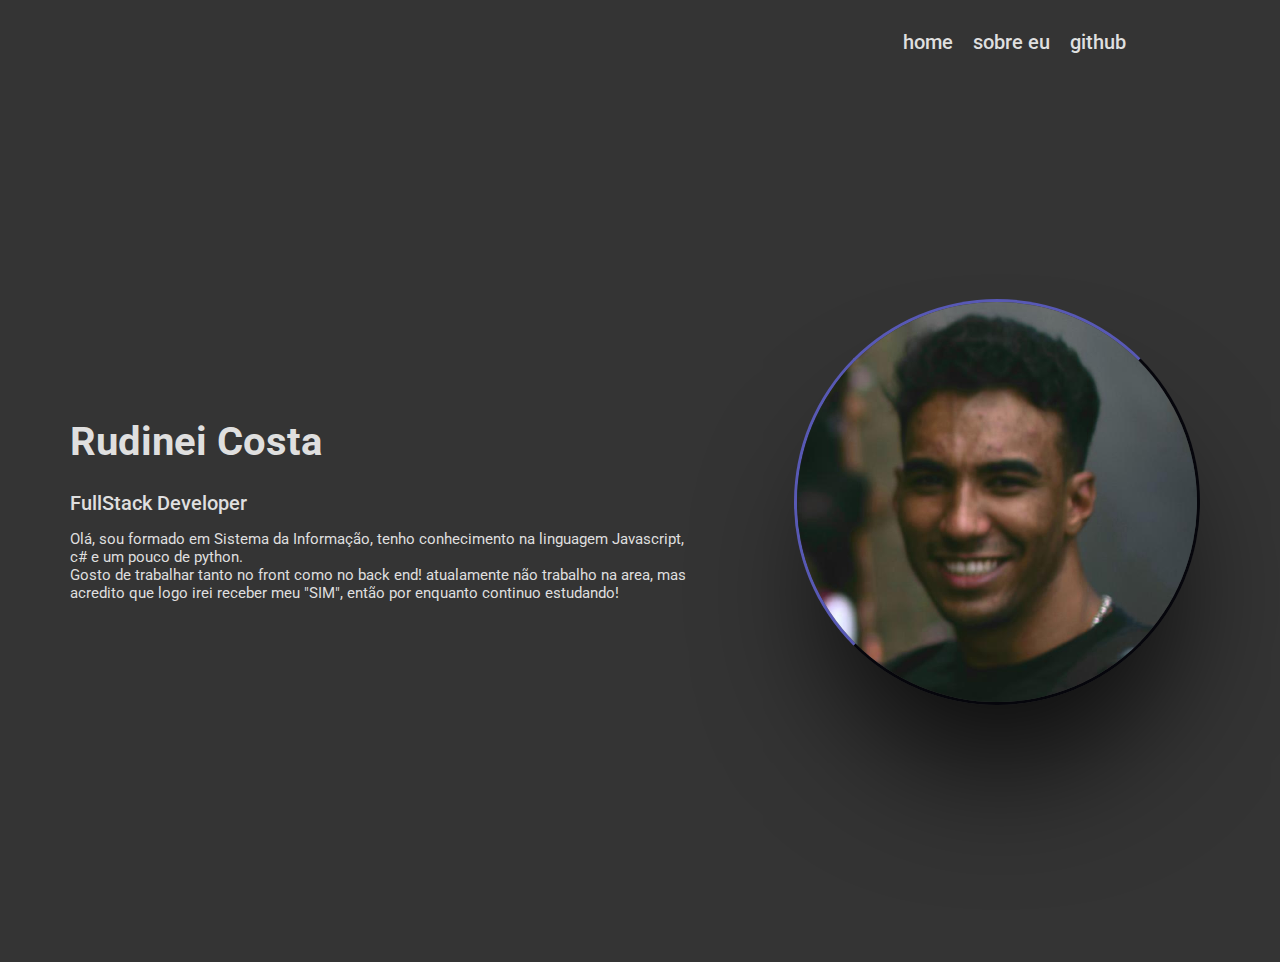
<file: projeto1/index.html>
<!DOCTYPE html>
<html lang="en">
<head>
    <meta charset="UTF-8">
    <meta name="viewport" content="width=device-width, initial-scale=1.0">
    <link rel="stylesheet" href="style.css">

    <link rel="preconnect" href="https://fonts.googleapis.com">
    <link rel="preconnect" href="https://fonts.gstatic.com" crossorigin>
    <link href="https://fonts.googleapis.com/css2?family=Roboto:ital,wght@0,100;0,300;0,400;0,500;0,700;0,900;1,100;1,300;1,400;1,500;1,700;1,900&display=swap" rel="stylesheet">
    <title>Document</title>
</head>
<body>
    <header class="container-header">
        <a href="#">home</a>
        <a href="./contact.html">sobre eu</a>
        <a href="https://github.com/RudineiCTS">github</a>
    </header>
    <main class="container-main">
        <section class="container-info">
            <h1>Rudinei Costa</h1>
            <strong>FullStack Developer</strong>

            <p>Olá, sou formado em Sistema da Informação, tenho conhecimento na linguagem Javascript, c# e um pouco de python. 
                <br>Gosto de trabalhar tanto no front como no back end!
               
                atualamente não trabalho na area, mas acredito que logo irei receber meu "SIM", então por enquanto continuo estudando!
            </p>
        </section>
        <section class="container-img">
            <img src="./imgproje.png" alt="imagem de perfil">
        </section>
    </main>
    <footer></footer>
</body>
</html>
</file>
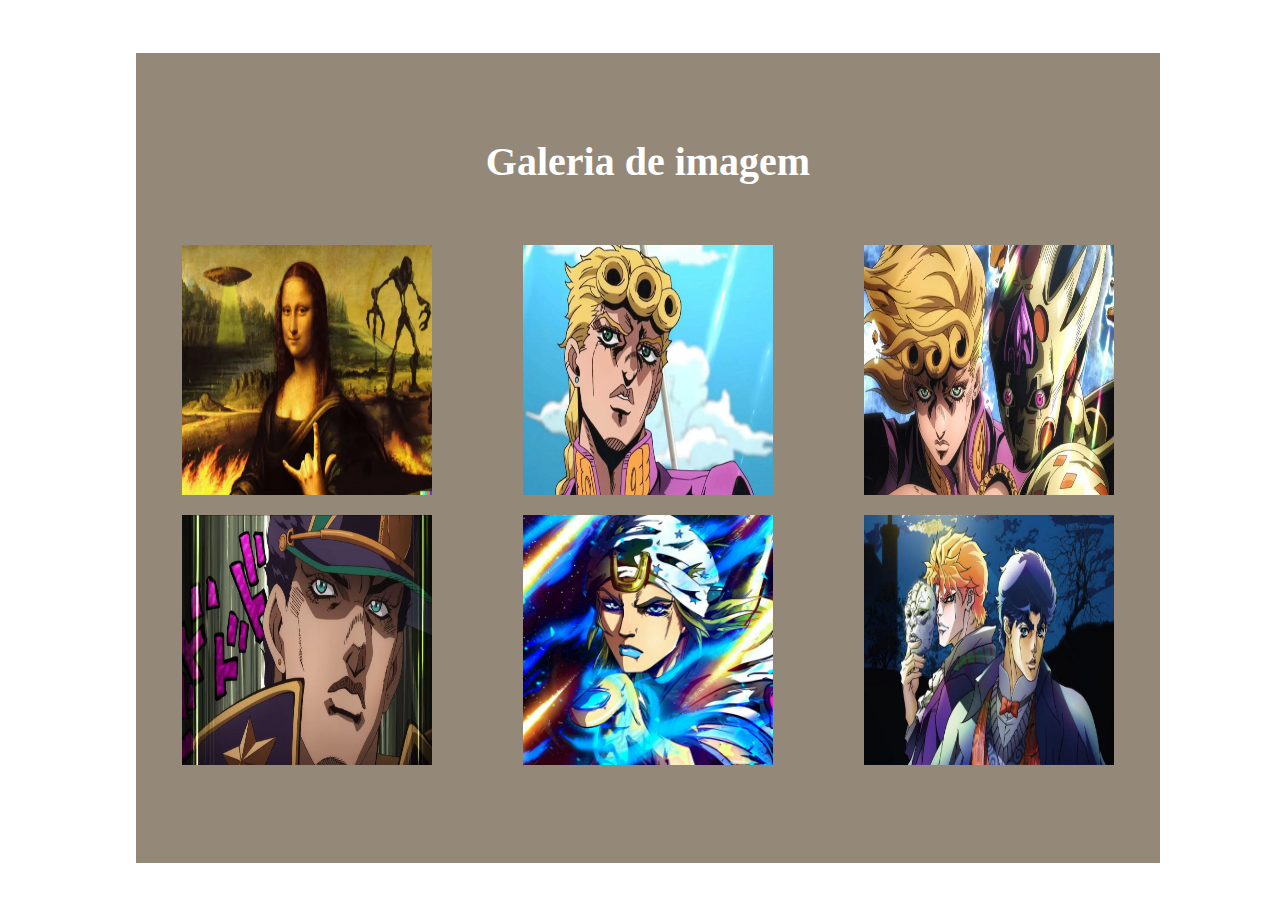
<file: projeto2/index.html>
<!DOCTYPE html>
<html lang="en">
<head>
    <meta charset="UTF-8">
    <meta name="viewport" content="width=device-width, initial-scale=1.0">
    <link rel="stylesheet" href="style.css">
    <title>Document</title>
</head>
<body>
    <main>
        <div>
            <h1>Galeria de imagem</h1>
           
        </div>
        <div class="container-galeria">
            <img src="./img1.webp" alt="" onclick="handleOpenImageInModal(this)">
            <img src="./img2.webp" alt=""  onclick="handleOpenImageInModal(this)">
            <img src="./img3.png" alt="" onclick="handleOpenImageInModal(this)"> 
            <img src="./img4.png" alt="" onclick="handleOpenImageInModal(this)">
            <img src="./img5.png" alt="" onclick="handleOpenImageInModal(this)">
            <img src="./img6.png" alt="" onclick="handleOpenImageInModal(this)">
          
        </div>
    </main>
    <div class="modal-container">
        <div class="modal">  </div>

    </div>
</body>
<script src="index.js"></script>
</html>
</file>
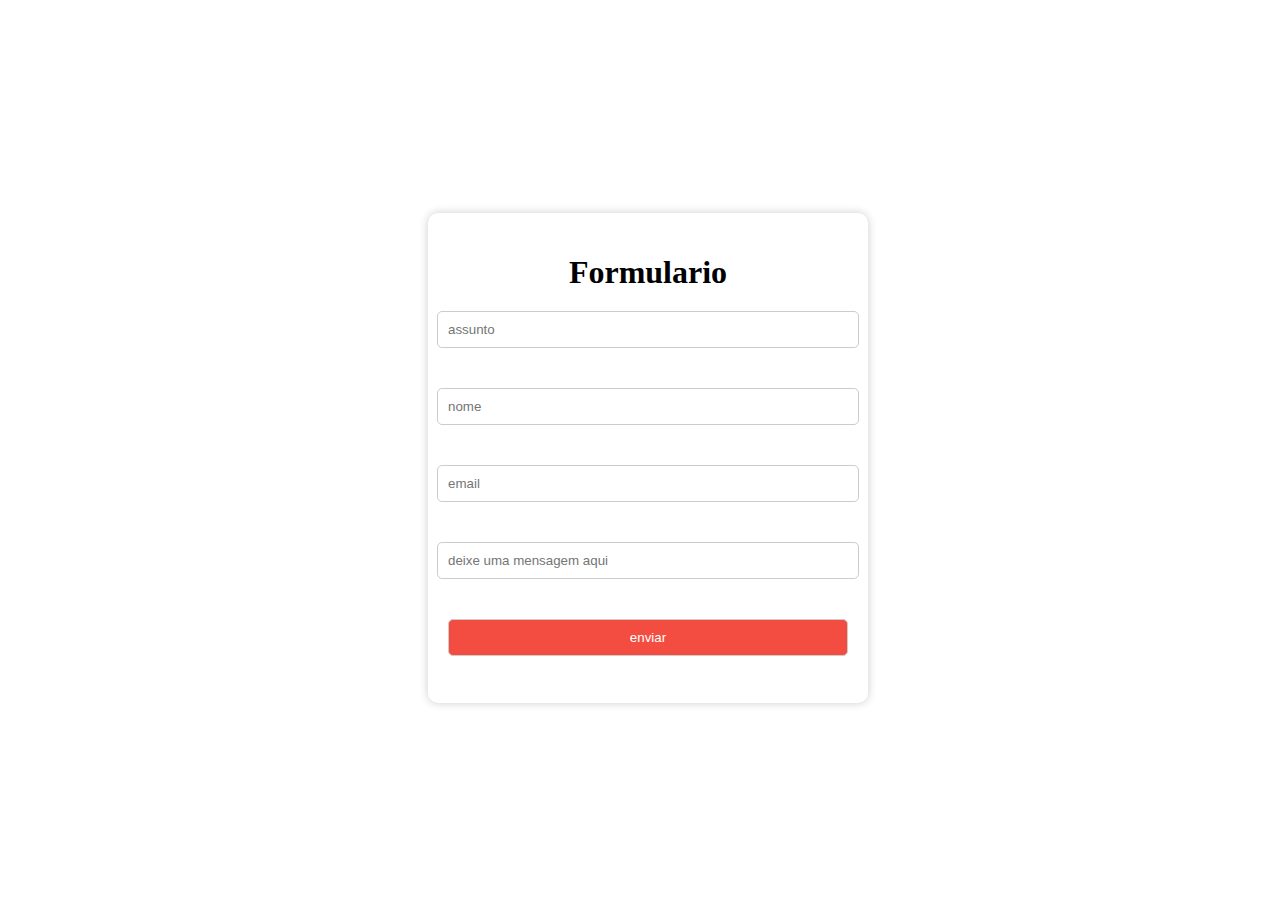
<file: projeto3/index.html>
<!DOCTYPE html>
<html lang="en">
<head>
    <meta charset="UTF-8">
    <meta name="viewport" content="width=device-width, initial-scale=1.0">
    <link rel="stylesheet" href="style.css">
    <title>Document</title>
</head>
<body>
    <form action="recuperarDados" class="form-container">
        <h1>Formulario</h1>
        <input type="text" name="assunto" placeholder="assunto">
        <input type="text" name="nome" placeholder="nome">
        <input type="email" name="email" placeholder="email">
        <input type="text" name="mensagem" placeholder="deixe uma mensagem aqui" >
        <input type="submit" value="enviar" id="submitInput">
    </form>
</body>
<script src="index.js"></script>
</html>
</file>
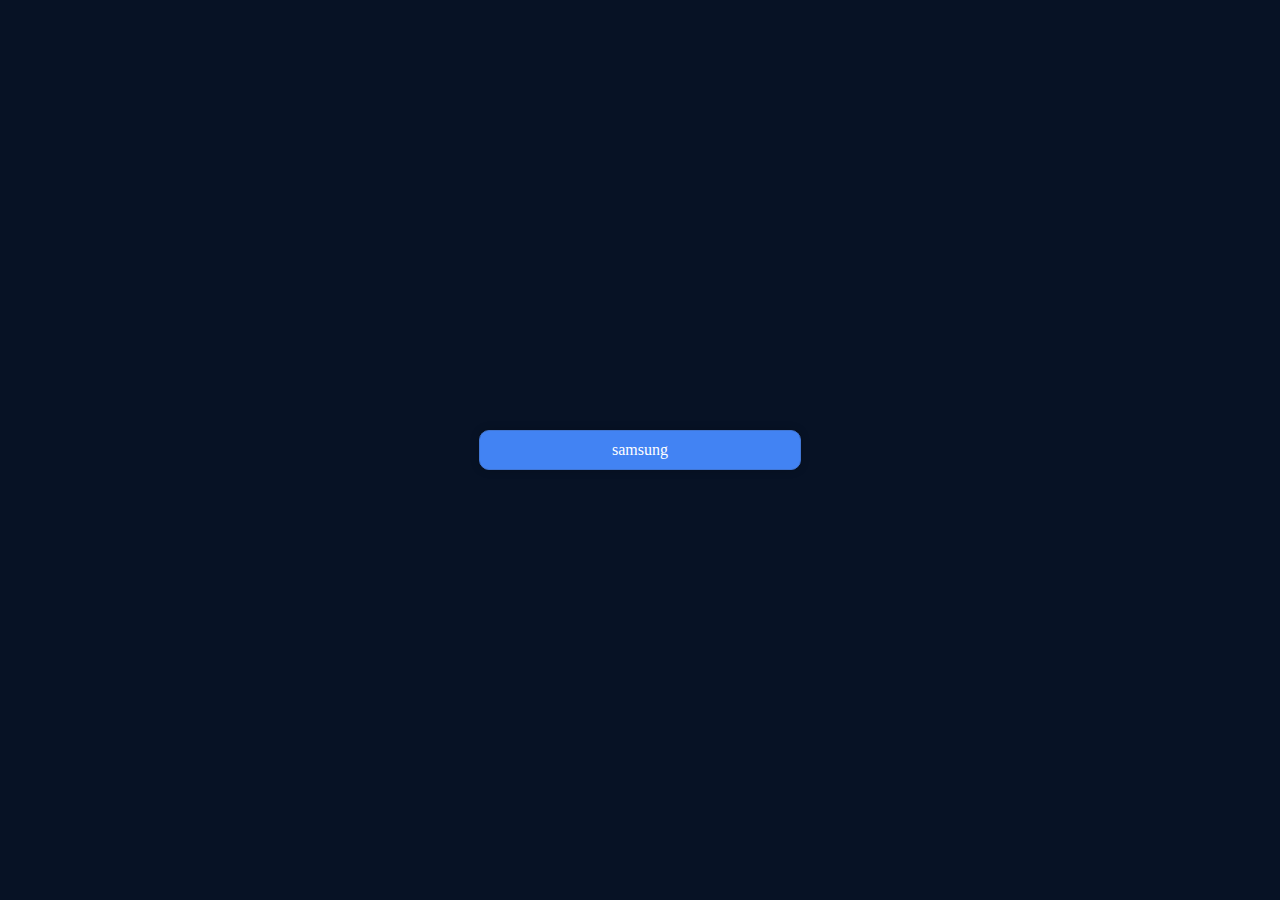
<file: projeto4/index.html>
<!DOCTYPE html>
<html lang="en">
<head>
    <meta charset="UTF-8">
    <meta name="viewport" content="width=device-width, initial-scale=1.0">
    <title>Document</title>
    <link rel="stylesheet" href="style.css">
</head>
<body>
    <main class="drop-container">
        <div>
            <span class="selected">samsung</span>
            
        </div>
        <ul class="menu">
            <li> google</li>
            <li class="selected-li"> samsung</li>
            <li> iphone</li>

        </ul>
    </main>
    <script src="index.js"></script>
</body>
</html>
</file>
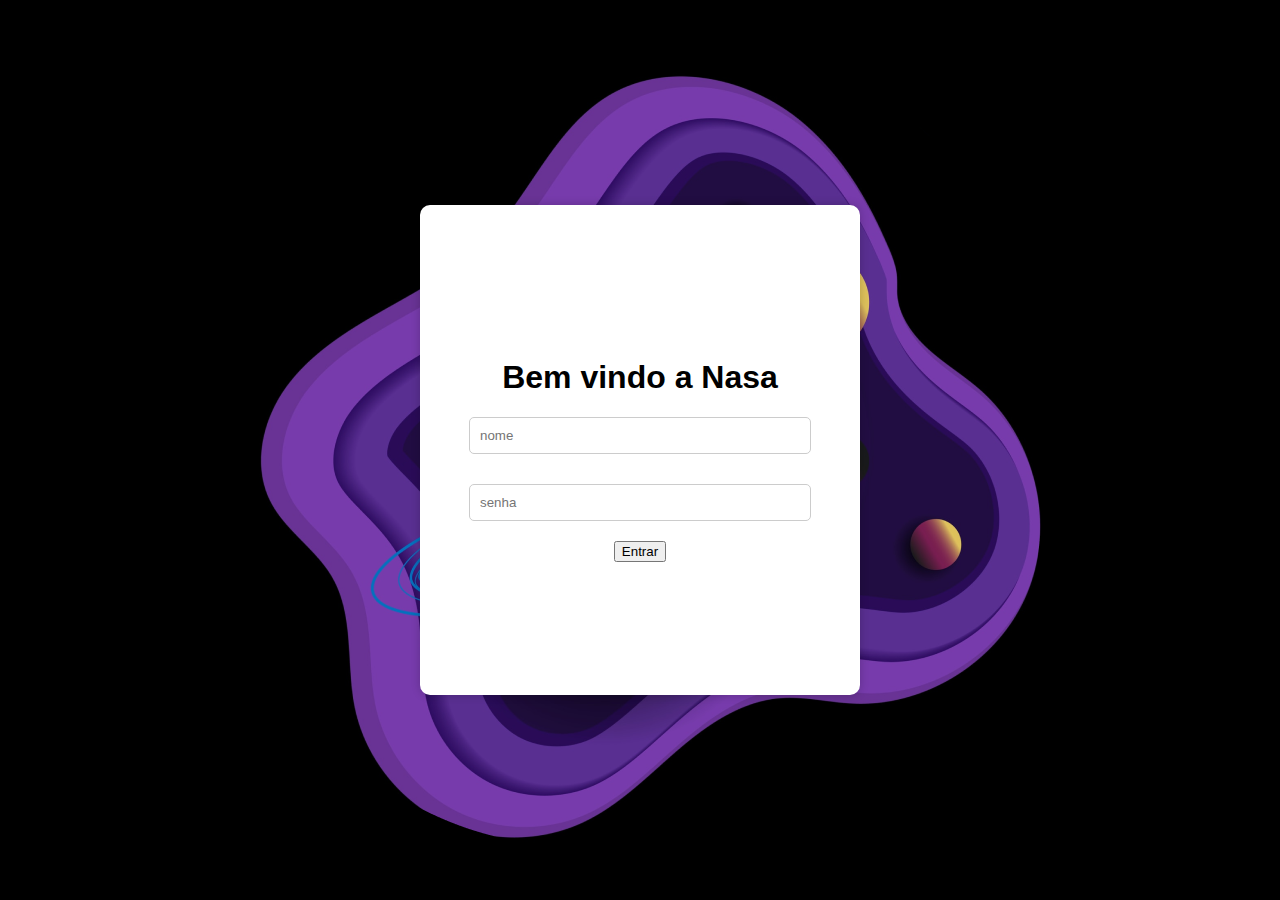
<file: projeto5/index.html>
<!DOCTYPE html>
<html lang="en">
<head>
    <meta charset="UTF-8">
    <meta name="viewport" content="width=device-width, initial-scale=1.0">
    <title>Document</title>
    <link rel="stylesheet" href="style.css">
</head>
<body>
    <main class="container">
        <section class="container-section">
            <h1>
                Bem vindo a Nasa
            </h1>

            <input type="text" placeholder="nome">
            <input type="password" placeholder="senha">
            <button>Entrar</button>
        </section>
        <section class="container-logo">
                <h1 id="hello">Olá mundo</h1>
                <img src="./landing-img.png" alt="" >
        </section>

    </main>
</body>
</html>
</file>
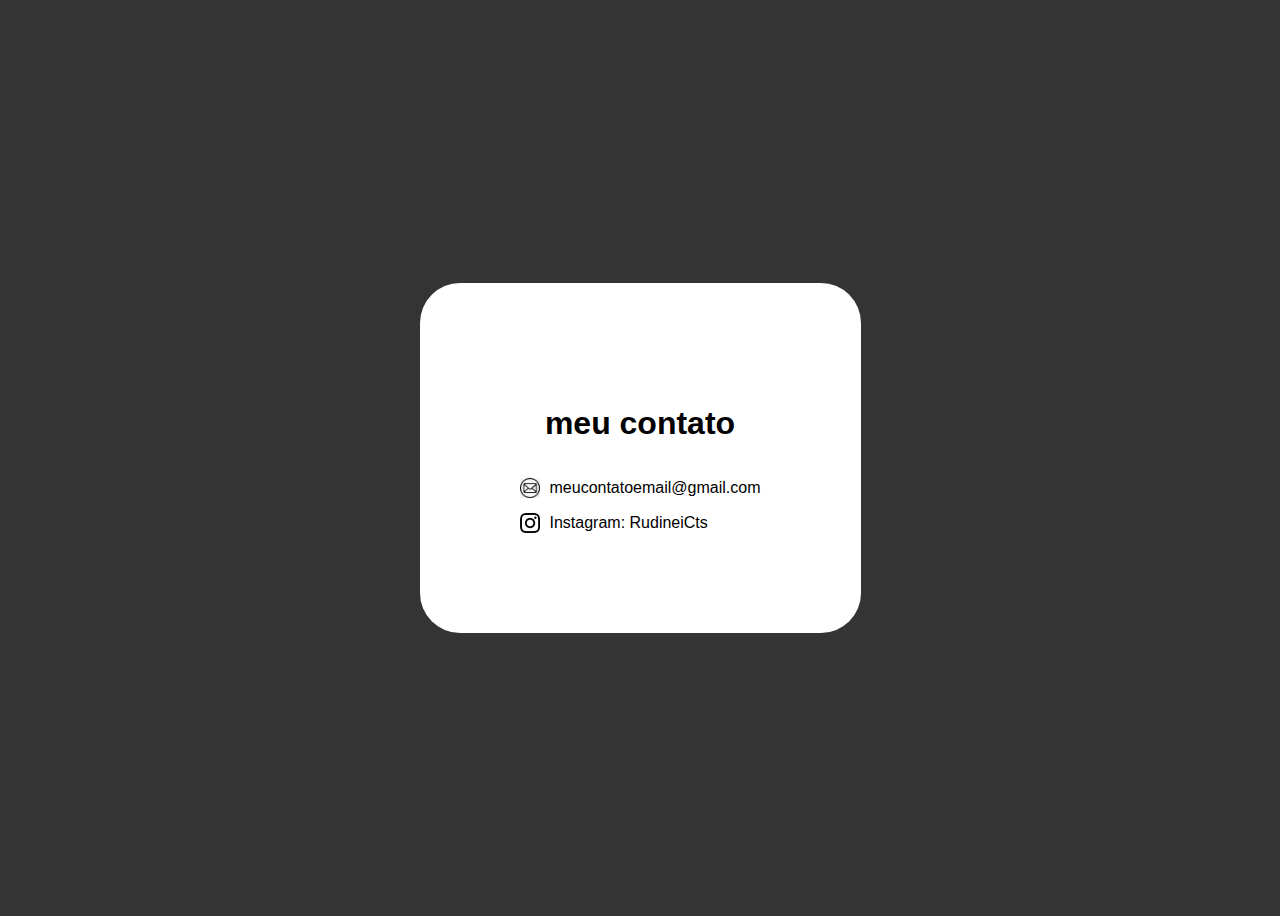
<file: projeto1/contact.html>
<!DOCTYPE html>
<html lang="en">
<head>
    <meta charset="UTF-8">
    <meta name="viewport" content="width=device-width, initial-scale=1.0">
    <title>Document</title>
    <link rel="stylesheet" href="styleContact.css">
</head>
<body>
    <main class="container-main">
        <h1>meu contato</h1>
        <div class="content-contact">
            <div>
                <img src="./emailIcon.png" alt="">
                meucontatoemail@gmail.com
            </div>
            <div>
                <img src="./igIcon.png" alt="">
                Instagram: RudineiCts
            </div>
        </div>
    </main>
</body>
</html>
</file>
<file: projeto1/style.css>
body{
    background:#343434;
    
}
.container-main{
    display: flex;
    align-items: center;
    justify-content: space-evenly;
    height: 100vh;


}
.container-info{
    width: 50%;
    padding: 20px;

    h1{
        font-size: 40px;
        font-family: "Roboto", sans-serif;
        font-weight: 700;
        color:#dfdfdf
    }
    strong{
        font-size: 20px;
        font-family: "Roboto", sans-serif;
        font-weight: 500;
        color:#dfdfdf
    }
    p{
        font-size: 15px;
        font-family: "Roboto", sans-serif;
        font-weight: 400;
        color:#dfdfdf
    }

}
.container-img{
    padding: 30px;

    img{
        border-radius: 50%;
        border: 3px  outset #2f3061;
        box-shadow:4px 90px 125px -28px rgba(0,0,0,0.75);
    }
}

.container-header{
    display: flex;
    width: 90%;
    justify-content: flex-end;
    margin-top:30px;

    a{
        font-size: 20px;
        font-family: "Roboto", sans-serif;
        font-weight: 500;
        color:#dfdfdf;
        text-decoration: none;
        margin-right: 20px;
        transition: 1s;
    }
    a:hover{
        color: #5f5980;
    }
}
</file>
<file: projeto2/style.css>
body{
    display: flex;
    align-items: center;
    justify-content: center;
    width: 100vw;
    height: 100vh;
    
    main{
        display: flex;
        flex-direction: column;
        align-items: center;
        justify-content: center;
        
        background:#948979;
        width: 80%;
        height: 90%;
        text-align: center;
        
        h1{
            color: #fff;
            font-size: 40px;
            margin-bottom: 20px;
        }

    }
}
.container-galeria{
    display: grid;
    grid-template-columns: repeat(3, 1fr);
    padding:30px;
    
    width:100%;
    }
    img{
        width:250px;
        height: 250px;
        justify-self: center;
        padding:10px;
        cursor:pointer;
        
}
.modal{
    display: flex;
    position: absolute;
    width: 500px;
    height: 500px;
    background:#fff;

    align-items: center;
    justify-content: center;
    
    top: 50%;
    left: 50%;
    transform: translate(-50%, -50%);
    border-radius: 10px;
    box-shadow: 0 0 10px rgba(0, 0, 0, 0.5);
}
.modal-container{
    display: none;
    width: 100%;
    height: 100%;
    position: absolute;
    top: 0;

    background-color:rgba(0, 0, 0, 0.2);
}
</file>
<file: projeto3/style.css>
body{
    display: flex;
    width:100vw;
    height:100vh;

    align-items: center;
    justify-content: center;
}

.form-container{
    display: flex;
    flex-direction: column;

    align-items: center;
    width: 400px;
    height: 450px;
    background: #fff;
    border-radius: 10px;
    box-shadow: 0 0 10px rgba(0, 0, 0, 0.2);
    padding: 20px;

    h1{
        text-align: center;
        margin-bottom: 20px;
    }

    input{
        width: 100%;
        padding: 10px;
        border: 1px solid #ccc;
        border-radius: 5px;
        margin-bottom: 20px;
    }
    input + input{
        margin-top: 20px;
    }
}
#submitInput{
    background: #F34D42;
    color:#fff;
}
</file>
<file: projeto4/style.css>
*{margin: 0; padding: 0;}

body{
    display: flex;
    width: 100vw;
    height: 100vh;
    align-items: center;
    justify-content: center;
    background:#071225;
}

.drop-container{
    position: relative;
    background: #4283F3;
    width: 300px;
    box-shadow: 0 0 10px rgba(0, 0, 0, 0.2);
    border-radius: 10px;
    border: 1px solid #4176D3;
    padding: 10px;
    text-align: center;
    color: #fff;
    cursor: pointer;
    transition:0.2s;
}
.menu{
    list-style: none;
    padding: 12px;
    border: 1px solid;
    box-shadow: 0 0.5rem 1rem rgba(0, 0, 0, 0.2);
    position: absolute;
    top: 3em;
    left:50%;
    transform: translateX(-50%);
    width: 100%;
    opacity:0;
    display: none;
    transition:  0.2;

    li{
        padding: 10px;
        border-bottom: 1px solid #4176D3;
    }
}
.selected-li{
    background: #4283F3;
    color: #fff;
}

.menu-open{
    display: block;
    opacity: 1;
}

.drop-container:hover{
    background:#426DF3
}
</file>
<file: projeto5/style.css>
body{
    margin: 0;
    padding: 0;
    box-sizing: border-box;

    display: flex;
    width: 100vw;
    height: 100vh;
    align-items: center;
    justify-content: center;
    background:#000000;
}
.container{
    display: flex;
    justify-content: space-around;
    align-items: center;
    flex-direction: row-reverse;
    width: 100%;


    
}

.container-section{
    display: flex;
    flex-direction: column;
    align-items: center;
    justify-content: center;
    width: 400px;
    height: 450px;
    background: #fff;
    border-radius: 10px;
    box-shadow: 0 0 10px rgba(0, 0, 0, 0.2);
    padding: 20px;

    h1{
        font-family: "Roboto", sans-serif;
        font-weight: 700;
        font-size:2rem;
    }

    input{
        width: 80%;
        padding: 10px;
        border: 1px solid #ccc;
        border-radius: 5px;
        margin-bottom:20px;
    }
    input + input {
        margin-top: 10px;
    }


}
.container-logo{
    img{
        width: 600px;
        background-size: cover;
    }

}
#hello{
    display:none;
}


@media (max-width: 1440px){

    .container{
        display: flex;
    }
    .container-section{
        z-index:1;
    }
    .container-logo{
        position: absolute;
        z-index:0;

        img{
            width: 100%;
        }
    }
    #hello{
        display:none;
    }

}

@media (max-width: 480px){

    .container{
        display: flex;
        flex-direction: column-reverse;
        align-items: center;
        justify-content: center;
        width: 100%;
    }
   .container-section{
    width: 70%;
    
   }

   .container-logo{
    position:static;
    display:flex;
    align-items: center;
    justify-content: center;
    flex-direction: row-reverse;
    img{
        width: 100px;
        margin: 20px;
    }
    
}

#hello{
    color: #fff;
    font-size: 2rem;
    font-family: "Roboto", sans-serif;
    font-weight: 700;
    display:block;
}
}
</file>
<file: projeto1/styleContact.css>
body{
    background:#343434;
    display: flex;
    align-items: center;
    justify-content: center;
    height: 100vh;
    font-family:"Roboto",sans-serif;
}

.container-main{
    background:#fff;
    padding: 100px;
    border-radius: 40px;
    display:flex;
    flex-direction: column;
    align-items: center;

}
.content-contact{
    display: flex;
    flex-direction: column;
    align-items: baseline;

    div{
        display: flex;
        align-items: center;
        justify-content: center;
        margin-top:15px;
    }
    img{
        width: 20px;
        height: 20px;
        margin-right: 10px;
    }
}
</file>
